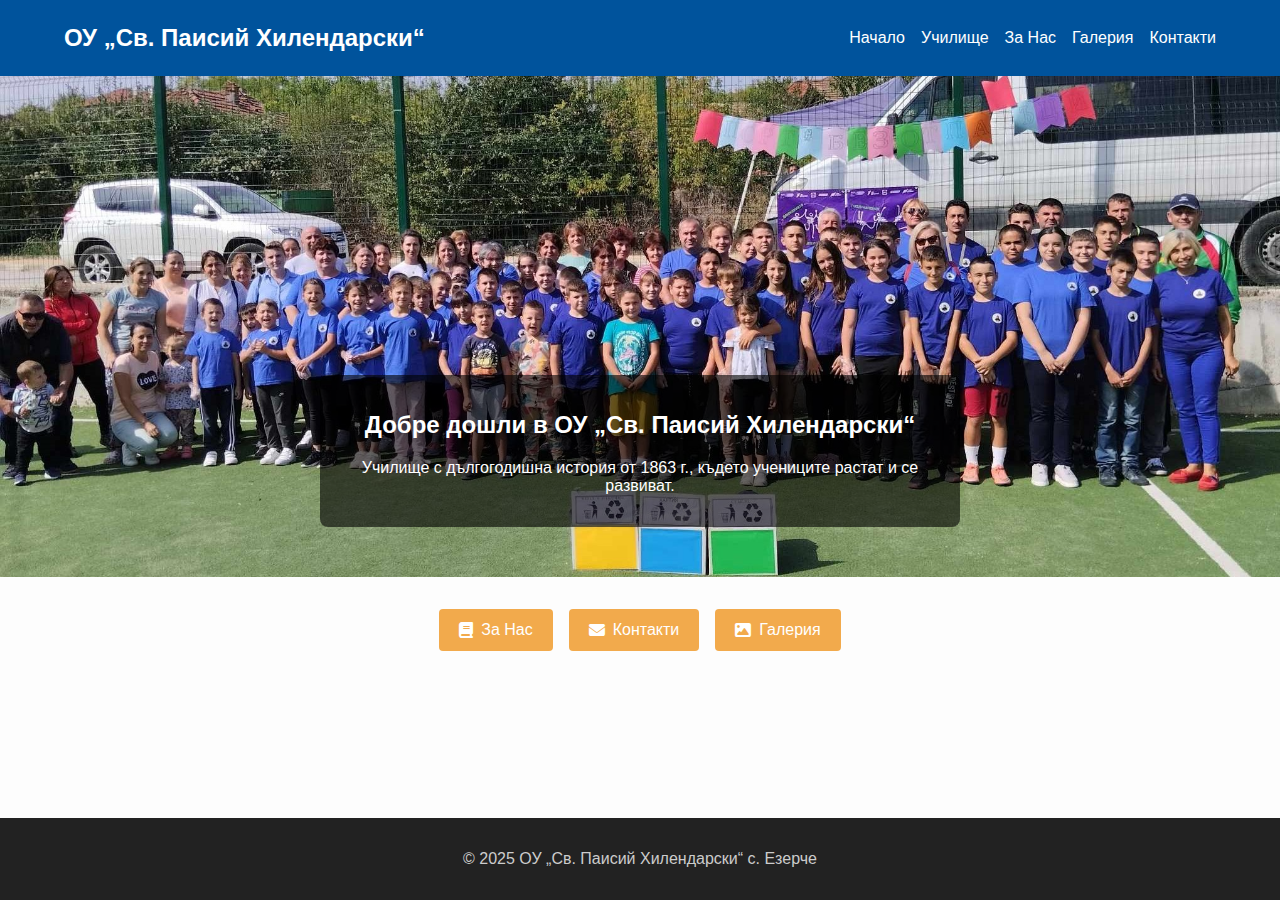
<file: index.html>
<html lang="bg">
<head>
  <meta charset="UTF-8">
  <meta name="viewport" content="width=device-width, initial-scale=1.0">
  <title>ОУ „Св. Паисий Хилендарски“ с. Езерче</title>
  <link rel="icon" href="gallery/logo.jpg">
  <link rel="stylesheet" href="styles.css">
  <link rel="stylesheet" href="https://cdnjs.cloudflare.com/ajax/libs/font-awesome/6.4.0/css/all.min.css">
</head>
<body>
  <header class="site-header">
    <div class="container header-flex">
      <h1 class="logo">ОУ „Св. Паисий Хилендарски“</h1>
      <nav>
        <ul class="main-nav">
          <li><a href="index.html">Начало</a></li>
          <li><a href="digital-card.html">Училище</a></li>
          <li><a href="about.html">За Нас</a></li>
          <li><a href="gallery.html">Галерия</a></li>
          <li><a href="contacts.html">Контакти</a></li>
        </ul>
      </nav>
    </div>
  </header>

  <main class="site-main">
    <section class="hero">
      <img src="gallery/hero.jpg" alt="Училище" class="hero-img">
      <div class="overlay-text">
        <h2>Добре дошли в ОУ „Св. Паисий Хилендарски“</h2>
        <p>Училище с дългогодишна история от 1863 г., където учениците растат и се развиват.</p>
      </div>
    </section>

    <section class="quick-links">
      <div class="container links-container">
        <a href="about.html" class="btn"><i class="fa-solid fa-book"></i> За Нас</a>
        <a href="contacts.html" class="btn"><i class="fa-solid fa-envelope"></i> Контакти</a>
        <a href="gallery.html" class="btn"><i class="fa-solid fa-image"></i> Галерия</a>
      </div>
    </section>
  </main>
  <footer class="site-footer">
    <div class="container footer-content">
      <p>&copy; 2025 ОУ „Св. Паисий Хилендарски“ с. Езерче</p>
    </div>
  </footer>
</body>
</html>
</file>
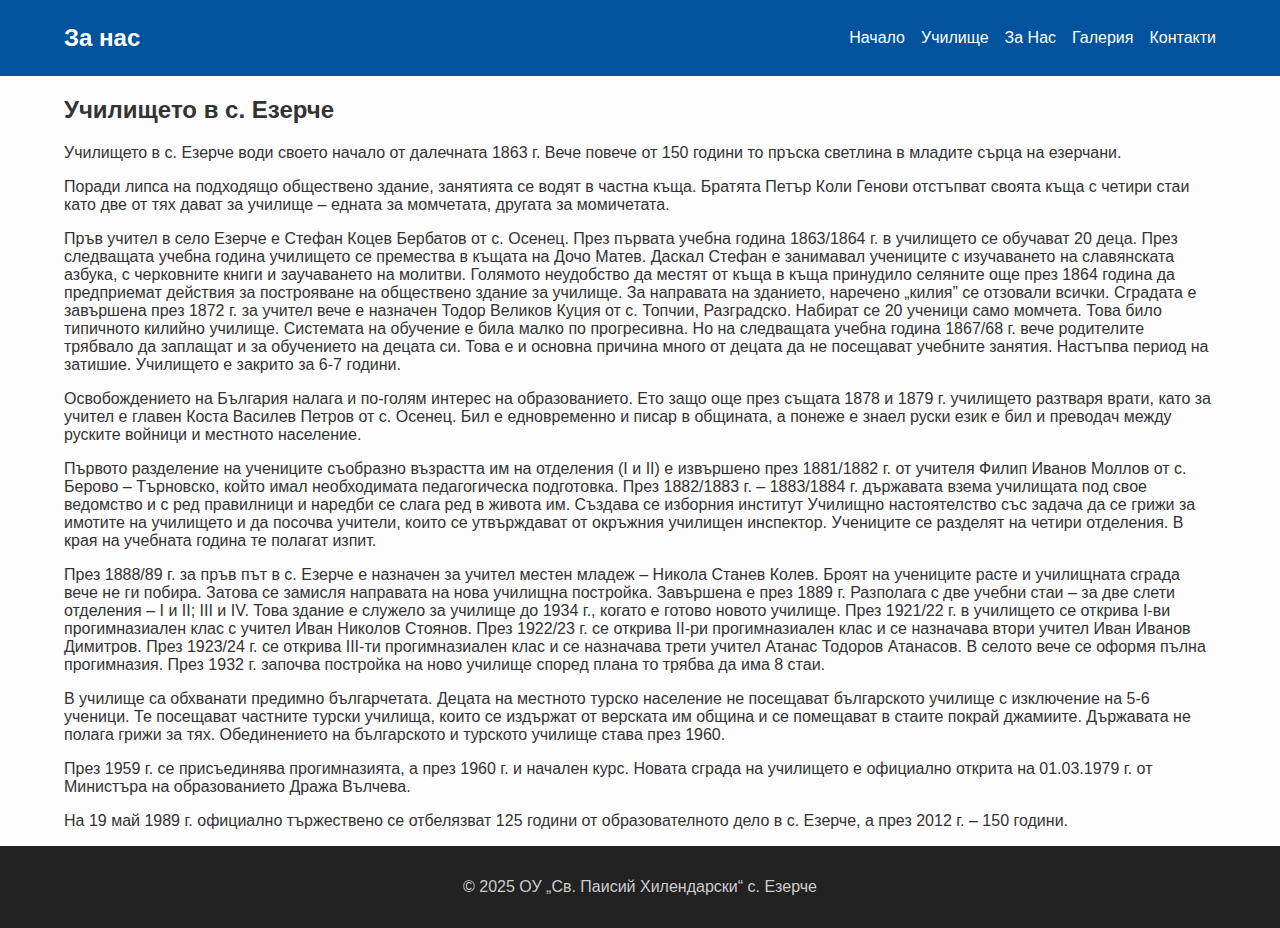
<file: about.html>
<!DOCTYPE html>
  <html lang="bg">
  <head>
    <meta charset="UTF-8">
    <meta name="viewport" content="width=device-width, initial-scale=1.0">
    <title>За нас - ОУ „Св. Паисий Хилендарски“</title>
    <link rel="icon" href="gallery/logo.jpg">
    <link rel="stylesheet" href="styles.css">
  </head>
  <body>
    <header class="site-header">
      <div class="container header-flex">
        <h1 class="logo">За нас</h1>
        <nav>
          <ul class="main-nav">
            <li><a href="index.html">Начало</a></li>
            <li><a href="digital-card.html">Училище</a></li>
            <li><a href="about.html">За Нас</a></li>
            <li><a href="gallery.html">Галерия</a></li>
            <li><a href="contacts.html">Контакти</a></li>
          </ul>
        </nav>
      </div>
    </header>

    <main class="site-main">
      <section class="about-page">
        <div class="container">
          <h2>Училището в с. Езерче</h2>
          <p>Училището в с. Езерче води своето начало от далечната 1863 г. Вече повече от 150 години то пръска светлина в младите сърца на езерчани.</p>
          <p>Поради липса на подходящо обществено здание, занятията се водят в частна къща. Братята Петър Коли Генови отстъпват своята къща с четири стаи като две от тях дават за училище – едната за момчетата, другата за момичетата.</p>
          <p>Пръв учител в село Езерче е Стефан Коцев Бербатов от с. Осенец. През първата учебна година 1863/1864 г. в училището се обучават 20 деца. През следващата учебна година училището се премества в къщата на Дочо Матев. Даскал Стефан е занимавал учениците с изучаването на славянската азбука, с черковните книги и заучаването на молитви. Голямото неудобство да местят от къща в къща принудило селяните още през 1864 година да предприемат действия за построяване на обществено здание за училище. За направата на зданието, наречено „килия” се отзовали всички. Сградата е завършена през 1872 г. за учител вече е назначен Тодор Великов Куция от с. Топчии, Разградско. Набират се 20 ученици само момчета. Това било типичното килийно училище. Системата на обучение е била малко по прогресивна. Но на следващата учебна година 1867/68 г. вече родителите трябвало да заплащат и за обучението на децата си. Това е и основна причина много от децата да не посещават учебните занятия. Настъпва период на затишие. Училището е закрито за 6-7 години.</p>
          <p>Освобождението на България налага и по-голям интерес на образованието. Ето защо още през същата 1878 и 1879 г. училището разтваря врати, като за учител е главен Коста Василев Петров от с. Осенец. Бил е едновременно и писар в общината, а понеже е знаел руски език е бил и преводач между руските войници и местното население.</p>
          <p>Първото разделение на учениците съобразно възрастта им на отделения (І и ІІ) е извършено през 1881/1882 г. от учителя Филип Иванов Моллов от с. Берово – Търновско, който имал необходимата педагогическа подготовка. През 1882/1883 г. – 1883/1884 г. държавата взема училищата под свое ведомство и с ред правилници и наредби се слага ред в живота им. Създава се изборния институт Училищно настоятелство със задача да се грижи за имотите на училището и да посочва учители, които се утвърждават от окръжния училищен инспектор. Учениците се разделят на четири отделения. В края на учебната година те полагат изпит.</p>
          <p>През 1888/89 г. за пръв път в с. Езерче е назначен за учител местен младеж – Никола Станев Колев. Броят на учениците расте и училищната сграда вече не ги побира. Затова се замисля направата на нова училищна постройка. Завършена е през 1889 г. Разполага с две учебни стаи – за две слети отделения – І и ІІ; ІІІ и ІV. Това здание е служело за училище до 1934 г., когато е готово новото училище. През 1921/22 г. в училището се открива І-ви прогимназиален клас с учител Иван Николов Стоянов. През 1922/23 г. се открива ІІ-ри прогимназиален клас и се назначава втори учител Иван Иванов Димитров. През 1923/24 г. се открива ІІІ-ти прогимназиален клас и се назначава трети учител Атанас Тодоров Атанасов. В селото вече се оформя пълна прогимназия. През 1932 г. започва постройка на ново училище според плана то трябва да има 8 стаи.</p>
          <p>В училище са обхванати предимно българчетата. Децата на местното турско население не посещават българското училище с изключение на 5-6 ученици. Те посещават частните турски училища, които се издържат от верската им община и се помещават в стаите покрай джамиите. Държавата не полага грижи за тях. Обединението на българското и турското училище става през 1960.</p>
          <p>През 1959 г. се присъединява прогимназията, а през 1960 г. и начален курс. Новата сграда на училището е официално открита на 01.03.1979 г. от Министъра на образованието Дража Вълчева.</p>
          <p>На 19 май 1989 г. официално тържествено се отбелязват 125 години от образователното дело в с. Езерче, а през 2012 г. – 150 години.</p>
        </div>
      </section>
      </main>

  <footer class="site-footer">
    <div class="container footer-content">
      <p>&copy; 2025 ОУ „Св. Паисий Хилендарски“ с. Езерче</p>
    </div>
  </footer>
</body>
</html>
</file>
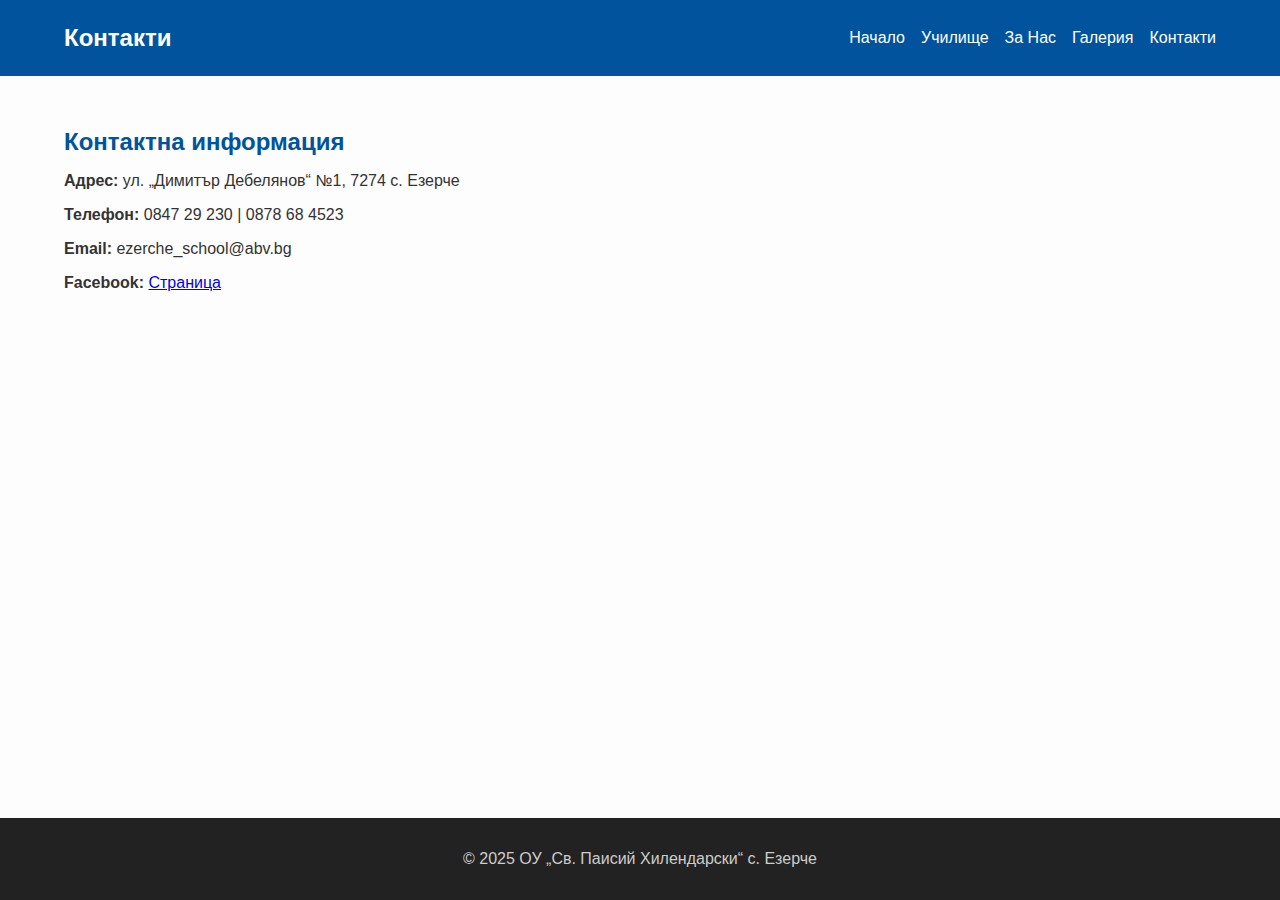
<file: contacts.html>
<html lang="bg">
<head>
  <meta charset="UTF-8">
  <meta name="viewport" content="width=device-width, initial-scale=1.0">
  <title>Контакти - ОУ „Св. Паисий Хилендарски“</title>
  <link rel="icon" href="gallery/logo.jpg">
  <link rel="stylesheet" href="styles.css">
</head>
<body>
  <header class="site-header">
    <div class="container header-flex">
      <h1 class="logo">Контакти</h1>
      <nav>
        <ul class="main-nav">
          <li><a href="index.html">Начало</a></li>
          <li><a href="digital-card.html">Училище</a></li>
          <li><a href="history.html">За Нас</a></li>
          <li><a href="gallery.html">Галерия</a></li>
          <li><a href="contacts.html">Контакти</a></li>
        </ul>
      </nav>
    </div>
  </header>

  <main class="site-main flex-grow">
    <section class="contact-page">
      <div class="container">
        <h2>Контактна информация</h2>
        <p><strong>Адрес:</strong> ул. „Димитър Дебелянов“ №1, 7274 с. Езерче</p>
        <p><strong>Телефон:</strong> 0847 29 230 | 0878 68 4523</p>
        <p><strong>Email:</strong> ezerche_school@abv.bg</p>
        <p><strong>Facebook:</strong> <a href="https://www.facebook.com/OusvPaisijHilendarskiSEzerce" target="_blank">Страница</a></p>
      </div>
    </section>
  </main>

  <footer class="site-footer">
    <div class="container footer-content">
      <p>&copy; 2025 ОУ „Св. Паисий Хилендарски“ с. Езерче</p>
    </div>
  </footer>
</body>
</html>
</file>
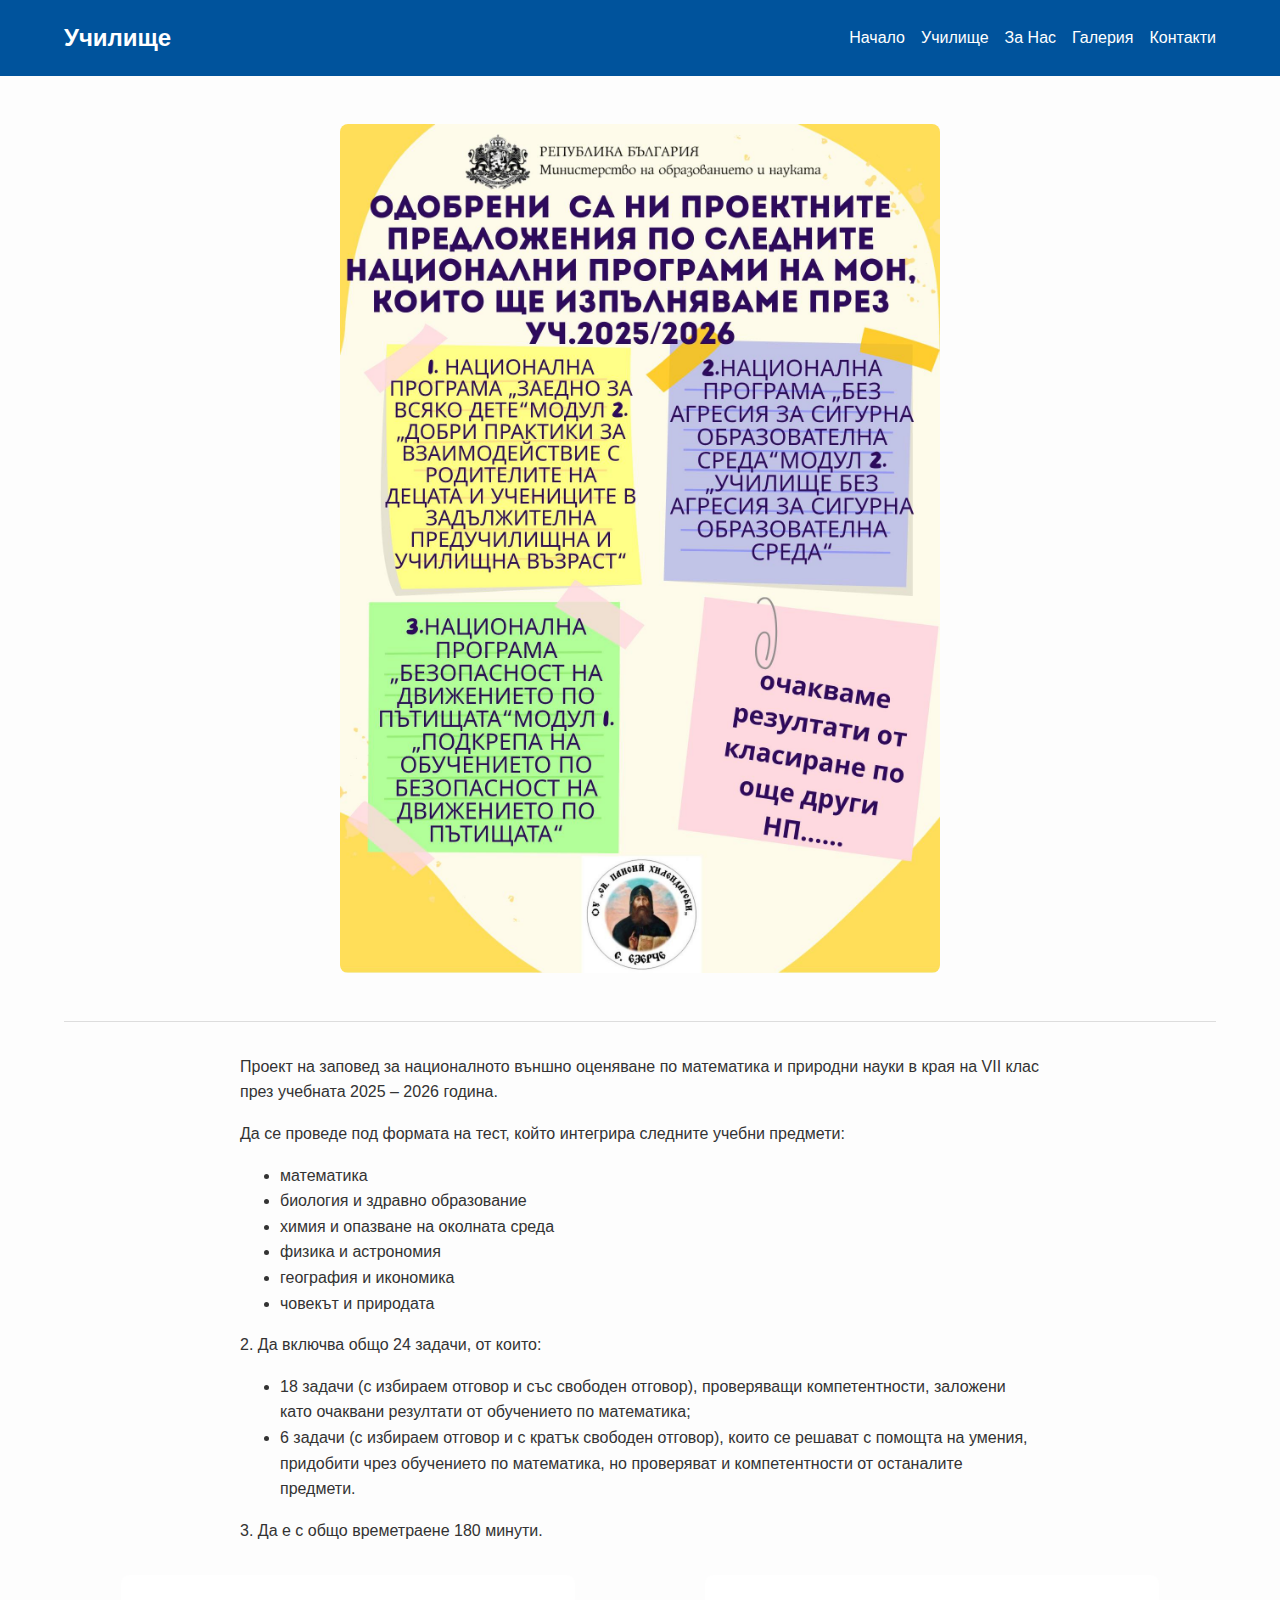
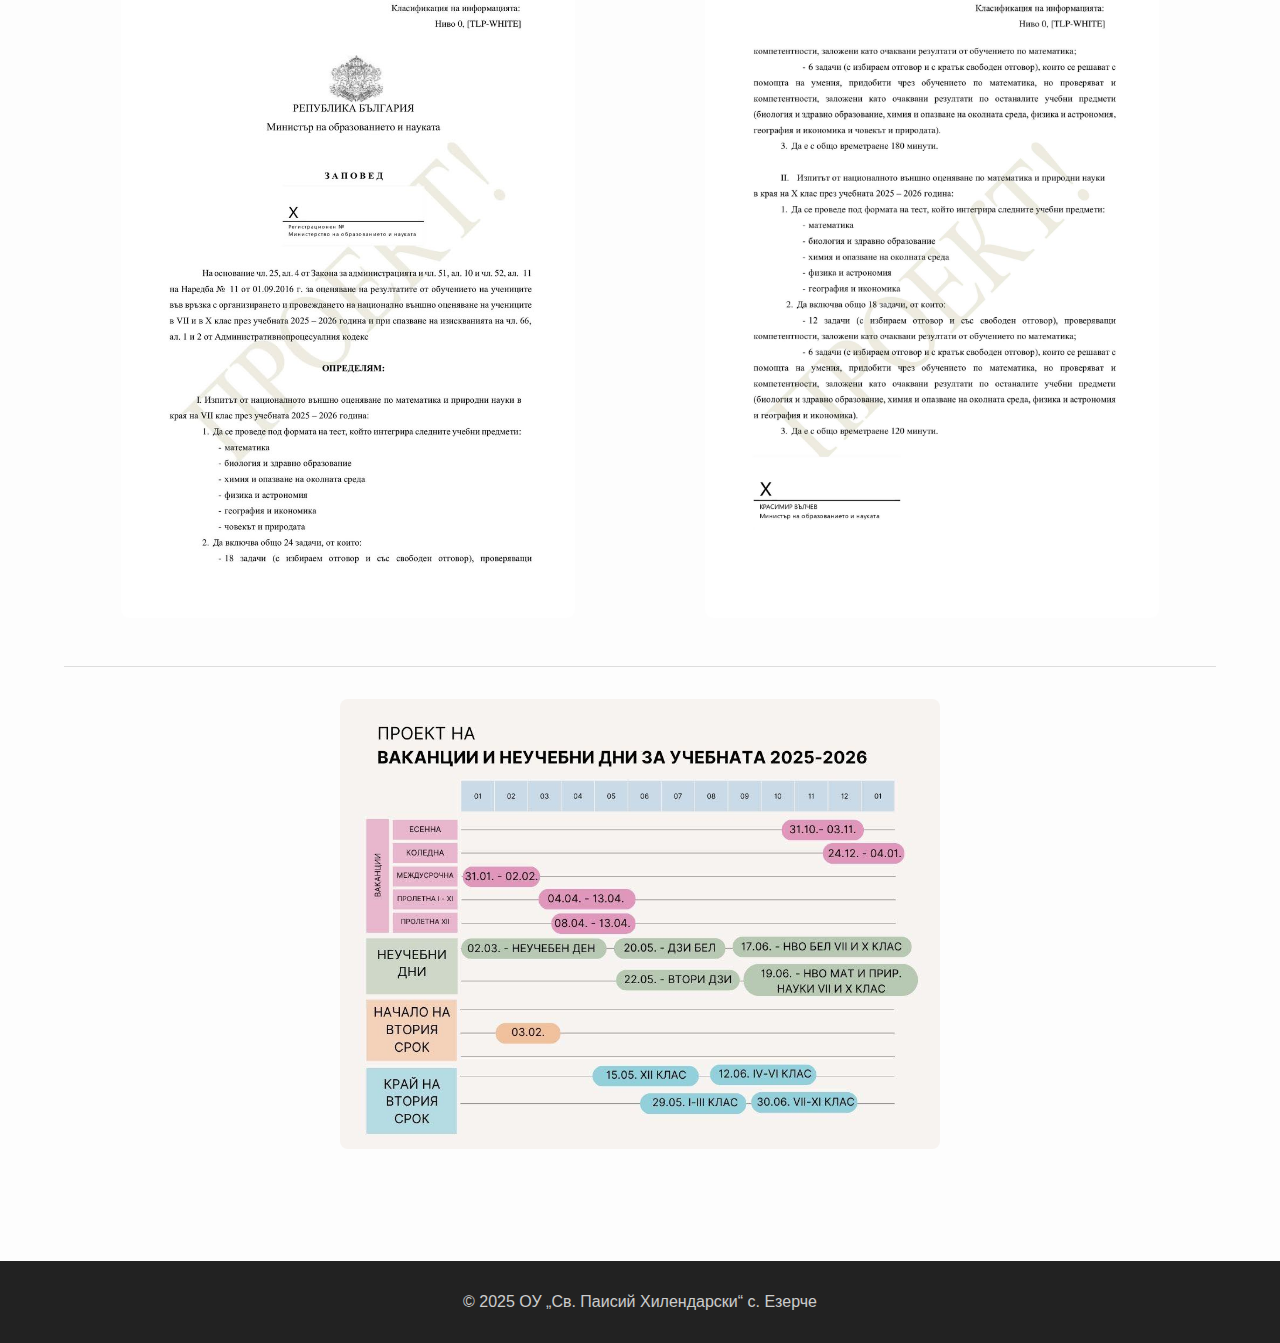
<file: digital-card.html>
<!DOCTYPE html>
<html lang="bg">
<head>
  <meta charset="UTF-8">
  <meta name="viewport" content="width=device-width, initial-scale=1.0">
  <title>Училище - ОУ „Св. Паисий Хилендарски“</title>
  <link rel="icon" href="gallery/logo.jpg">
  <link rel="stylesheet" href="styles.css">
</head>
<body>
  <header class="site-header">
    <div class="container header-flex">
      <h1 class="logo">Училище</h1>
      <nav>
        <ul class="main-nav">
          <li><a href="index.html">Начало</a></li>
          <li><a href="digital-card.html">Училище</a></li>
          <li><a href="about.html">За Нас</a></li>
          <li><a href="gallery.html">Галерия</a></li>
          <li><a href="contacts.html">Контакти</a></li>
        </ul>
      </nav>
    </div>
  </header>

  <main class="site-main">
    <section class="posts">
      <div class="container">
        <!-- Post 1 -->
        <article class="post">
          <div class="post-content">
            <!-- No text for Post 1 -->
          </div>
          <img src="gallery/p1.jpg" alt="Пост 1" class="post-img">
        </article>

        <!-- Post 2 -->
        <article class="post">
          <div class="post-content">
            <p>Проект на заповед за националното външно оценяване по математика и природни науки в края на VII клас през учебната 2025 – 2026 година.</p>
            <p>Да се проведе под формата на тест, който интегрира следните учебни предмети:</p>
            <ul>
              <li>математика</li>
              <li>биология и здравно образование</li>
              <li>химия и опазване на околната среда</li>
              <li>физика и астрономия</li>
              <li>география и икономика</li>
              <li>човекът и природата</li>
            </ul>
            <p>2. Да включва общо 24 задачи, от които:</p>
            <ul>
              <li>18 задачи (с избираем отговор и със свободен отговор), проверяващи компетентности, заложени като очаквани резултати от обучението по математика;</li>
              <li>6 задачи (с избираем отговор и с кратък свободен отговор), които се решават с помощта на умения, придобити чрез обучението по математика, но проверяват и компетентности от останалите предмети.</li>
            </ul>
            <p>3. Да е с общо времетраене 180 минути.</p>
          </div>
          <div class="post-grid">
            <img src="gallery/p2.1.jpg" alt="Пост 2.1" class="post-img">
            <img src="gallery/p2.2.jpg" alt="Пост 2.2" class="post-img">
          </div>
        </article>

        <!-- Post 3 -->
        <article class="post">
          <div class="post-content">
            <!-- No text for Post 3 -->
          </div>
          <img src="gallery/p3.jpg" alt="Пост 3" class="post-img">
        </article>
      </div>
    </section>
  </main>

  <footer class="site-footer">
    <div class="container footer-content">
      <p>&copy; 2025 ОУ „Св. Паисий Хилендарски“ с. Езерче</p>
    </div>
  </footer>
</body>
</html>
</file>
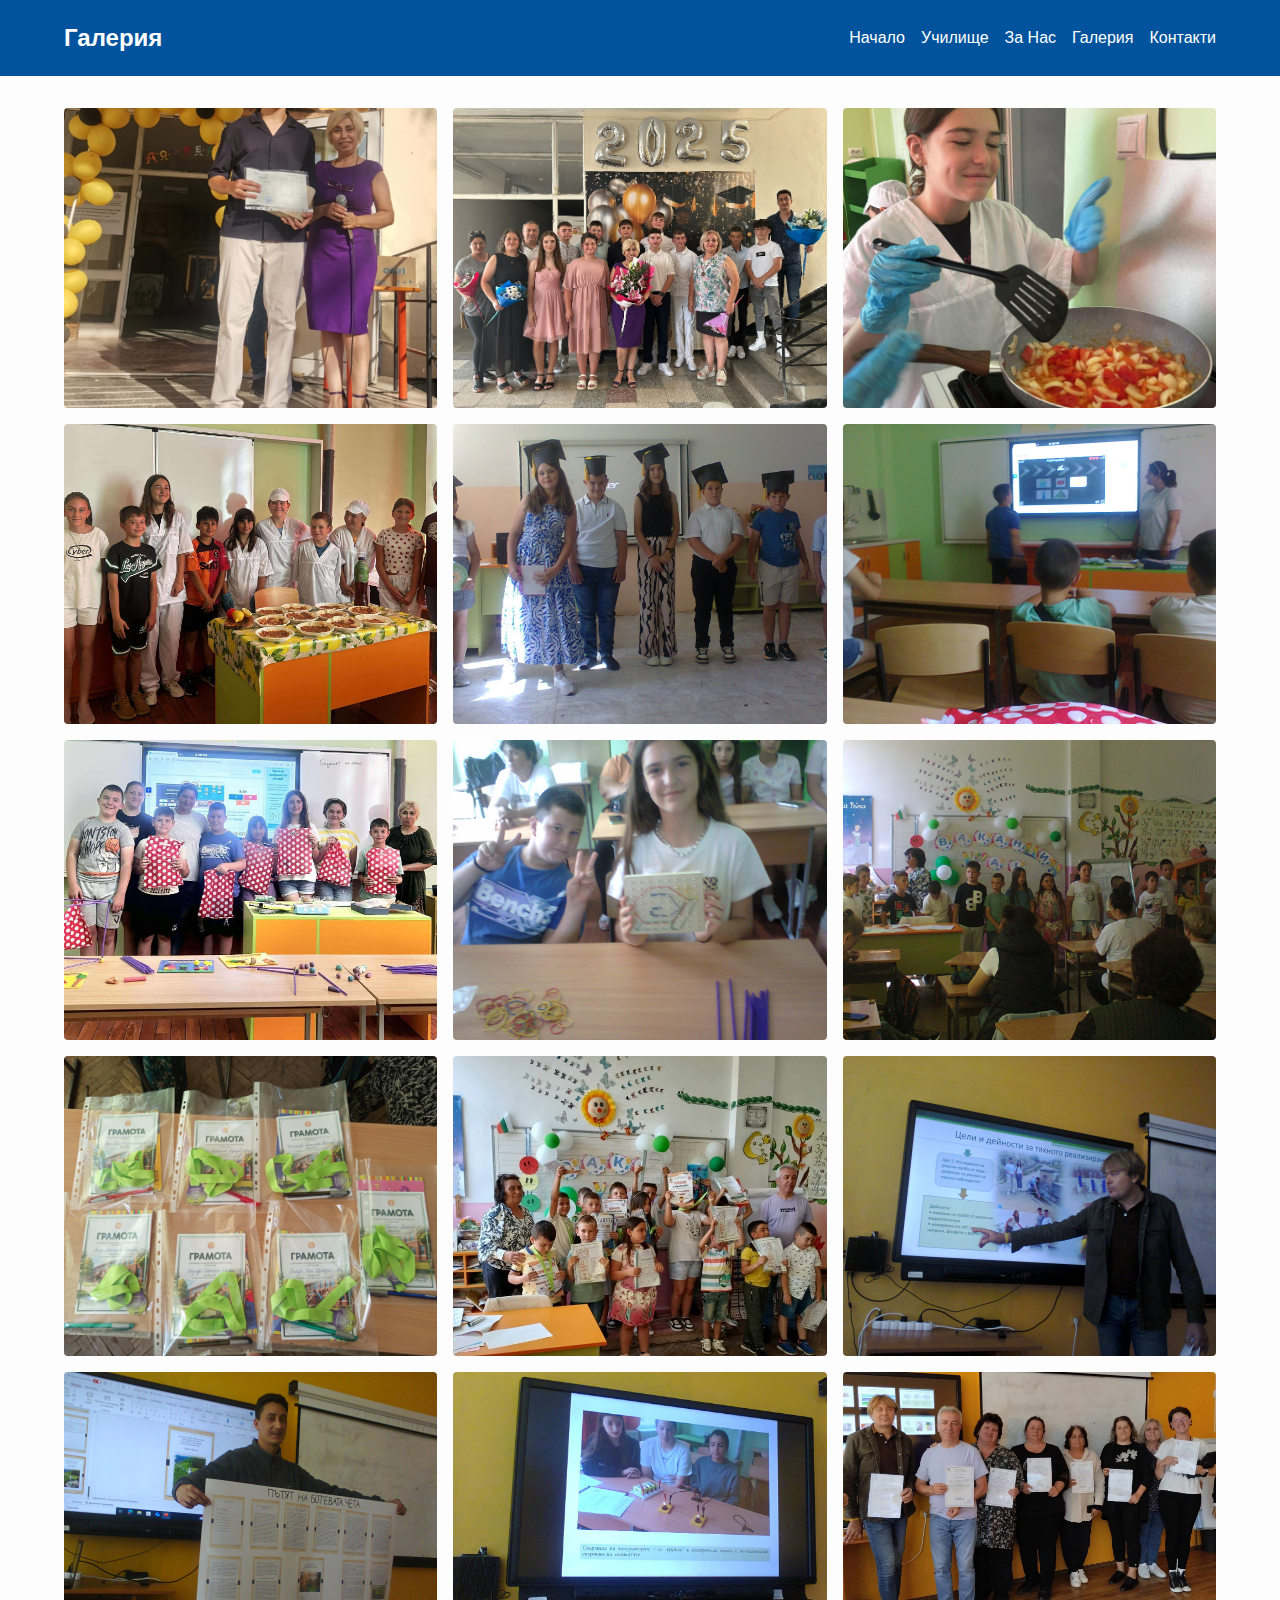
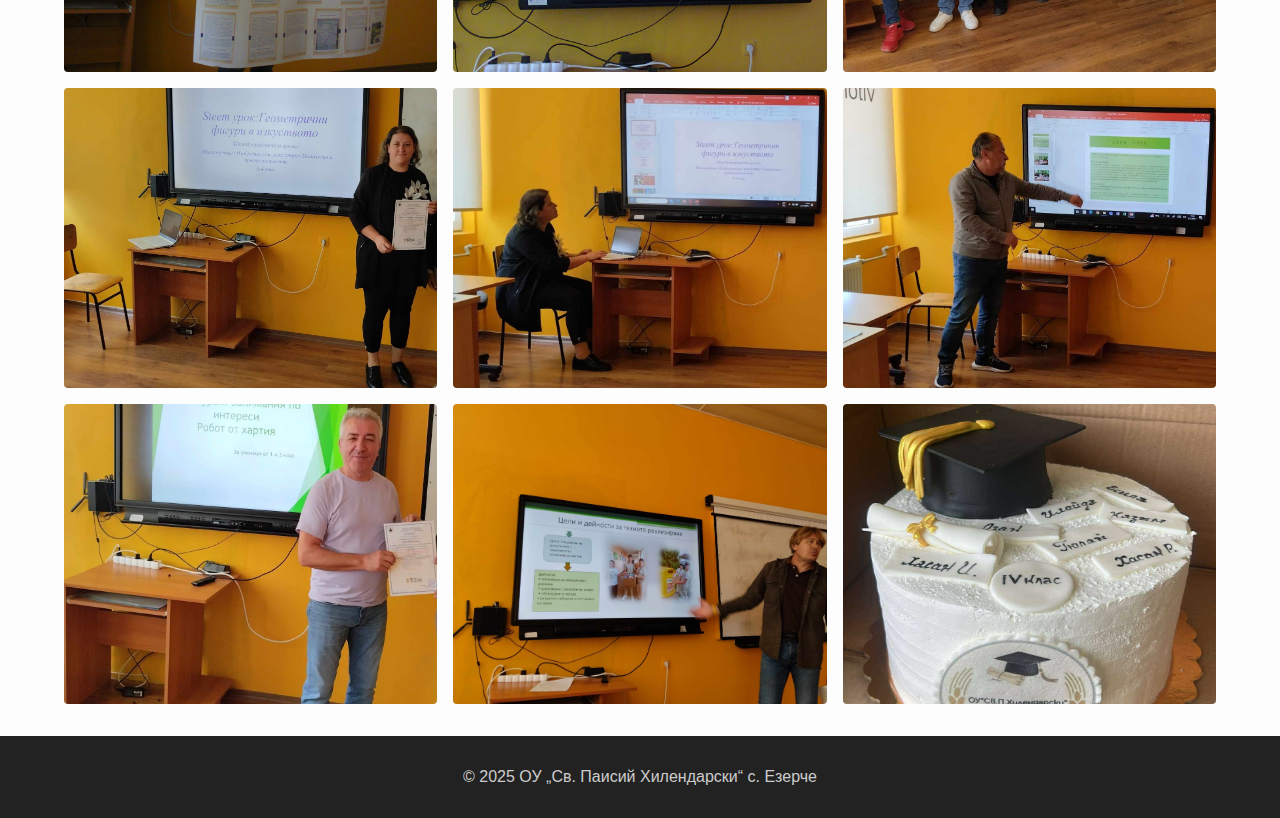
<file: gallery.html>
<!DOCTYPE html>
<html lang="bg">
<head>
  <meta charset="UTF-8">
  <meta name="viewport" content="width=device-width, initial-scale=1.0">
  <title>Галерия - ОУ „Св. Паисий Хилендарски“</title>
  <link rel="icon" href="gallery/logo.jpg">
  <link rel="stylesheet" href="styles.css">
</head>
<body>
  <header class="site-header">
    <div class="container header-flex">
      <h1 class="logo">Галерия</h1>
      <nav>
        <ul class="main-nav">
          <li><a href="index.html">Начало</a></li>
          <li><a href="digital-card.html">Училище</a></li>
          <li><a href="about.html">За Нас</a></li>
          <li><a href="gallery.html">Галерия</a></li>
          <li><a href="contacts.html">Контакти</a></li>
        </ul>
      </nav>
    </div>
  </header>

  <main class="site-main">
    <section class="gallery">
      <div class="container gallery-grid">
        <!-- Static images 1-20 -->
        <!-- Adjust filenames/extensions if needed -->
        <!-- Example: -->
        <img src="gallery/1.jpg" alt="Галерия 1" class="gallery-img">
        <img src="gallery/2.jpg" alt="Галерия 2" class="gallery-img">
        <img src="gallery/3.jpg" alt="Галерия 3" class="gallery-img">
        <img src="gallery/4.jpg" alt="Галерия 4" class="gallery-img">
        <img src="gallery/5.jpg" alt="Галерия 5" class="gallery-img">
        <img src="gallery/6.jpg" alt="Галерия 6" class="gallery-img">
        <img src="gallery/7.jpg" alt="Галерия 7" class="gallery-img">
        <img src="gallery/8.jpg" alt="Галерия 8" class="gallery-img">
        <img src="gallery/9.jpg" alt="Галерия 9" class="gallery-img">
        <img src="gallery/10.jpg" alt="Галерия 10" class="gallery-img">
        <img src="gallery/11.jpg" alt="Галерия 11" class="gallery-img">
        <img src="gallery/12.jpg" alt="Галерия 12" class="gallery-img">
        <img src="gallery/13.jpg" alt="Галерия 13" class="gallery-img">
        <img src="gallery/14.jpg" alt="Галерия 14" class="gallery-img">
        <img src="gallery/15.jpg" alt="Галерия 15" class="gallery-img">
        <img src="gallery/16.jpg" alt="Галерия 16" class="gallery-img">
        <img src="gallery/17.jpg" alt="Галерия 17" class="gallery-img">
        <img src="gallery/18.jpg" alt="Галерия 18" class="gallery-img">
        <img src="gallery/19.jpg" alt="Галерия 19" class="gallery-img">
        <img src="gallery/20.jpg" alt="Галерия 20" class="gallery-img">
        <img src="gallery/21.jpg" alt="Галерия 21" class="gallery-img">
      </div>
    </section>
  </main>

  <footer class="site-footer">
    <div class="container footer-content">
      <p>&copy; 2025 ОУ „Св. Паисий Хилендарски“ с. Езерче</p>
    </div>
  </footer>
</body>
</html>
</file>
<file: styles.css>
/* styles.css */
html, body {
  margin: 0;
  padding: 0;
  height: 100%;
}
body {
  display: flex;
  flex-direction: column;
  font-family: Arial, sans-serif;
  background: #fdfdfd;
  color: #333;
}
.container {
  width: 90%;
  max-width: 1200px;
  margin: 0 auto;
}
.site-header {
  background: #00539C;
  color: #fff;
}
.header-flex {
  display: flex;
  align-items: center;
  justify-content: space-between;
  padding: 0.5rem 1rem;
  flex-wrap: wrap;
}
.logo {
  font-size: 1.5rem;
}
.logo-img {
  height: 50px;
  margin-top: 0.5rem;
}
.main-nav {
  list-style: none;
  display: flex;
  gap: 1rem;
  flex-wrap: wrap;
}
.main-nav a {
  color: #fff;
  text-decoration: none;
}
.site-main {
  flex: 1;
}
/* Hero Section */
.hero {
  position: relative;
  width: 100%;
  overflow: hidden;
}
.hero-img {
  display: block;
  width: 100%;
  height: auto;
}
.overlay-text {
  position: absolute;
  bottom: 10%;
  left: 50%;
  transform: translateX(-50%);
  background: rgba(0, 0, 0, 0.6);
  padding: 1rem;
  border-radius: 8px;
  color: #fff;
  text-align: center;
  max-width: 90%;
}
.quick-links {
  padding: 2rem 0;
}
.links-container {
  display: flex;
  flex-wrap: wrap;
  justify-content: center;
  gap: 1rem;
}
.btn {
  background: #F2AA4C;
  color: #fff;
  padding: 0.75rem 1.25rem;
  border-radius: 4px;
  text-decoration: none;
  display: flex;
  align-items: center;
  gap: 0.5rem;
}
.btn:hover {
  background: #DA291C;
}
.site-footer {
  background: #222;
  color: #ccc;
  padding: 1rem 0;
}
.footer-content {
  text-align: center;
}
.contact-page {
  padding: 2rem 0;
}
.contact-page h2 {
  color: #00539C;
  margin-bottom: 1rem;
}
/* Responsive */
@media (max-width: 768px) {
  .header-flex {
    flex-direction: column;
    align-items: flex-start;
    gap: 0.5rem;
  }
  .main-nav {
    flex-direction: column;
    width: 100%;
  }
  .main-nav a {
    padding: 0.5rem 0;
  }
  .overlay-text {
    position: static;
    transform: none;
    margin: 1rem auto;
    background: rgba(0, 0, 0, 0.6);
  }
  .hero-img {
    margin: 0;
  }
}
/* styles.css additions for posts */
.posts {
  padding: 2rem 0;
}
.post {
  border-bottom: 1px solid #ddd;
  padding-bottom: 2rem;
  margin-bottom: 2rem;
}
.post:last-child {
  border-bottom: none;
}
.post-img {
  width: 80%;         /* make images smaller */
  max-width: 600px;
  height: auto;
  border-radius: 8px;
  display: block;
  margin: 1rem auto;
}
.post-grid {
  display: grid;
  grid-template-columns: 1fr 1fr;
  gap: 1rem;
  justify-items: center;
 }
.post-content {
  line-height: 1.6;
  margin: 0 auto;
  max-width: 800px;
  padding: 0 1rem;
}
@media (max-width: 768px) {
  .post-grid {
    grid-template-columns: 1fr;
  }
  .post-img {
    width: 100%;
    max-width: none;
  }
}
/* styles.css: gallery adjustments */
.gallery {
  padding: 2rem 0;
}
.gallery-grid {
  display: grid;
  grid-template-columns: repeat(auto-fill, minmax(300px, 1fr)); /* larger thumbnails */
  gap: 1rem;
}
.gallery-img {
  width: 100%;
  height: 300px;   /* increased height for larger display */
  object-fit: cover;
  border-radius: 4px;
}
@media (max-width: 768px) {
  .gallery-grid {
    grid-template-columns: repeat(auto-fill, minmax(200px, 1fr));
    gap: 0.75rem;
  }
  .gallery-img {
    height: 200px;
  }
}
</file>
